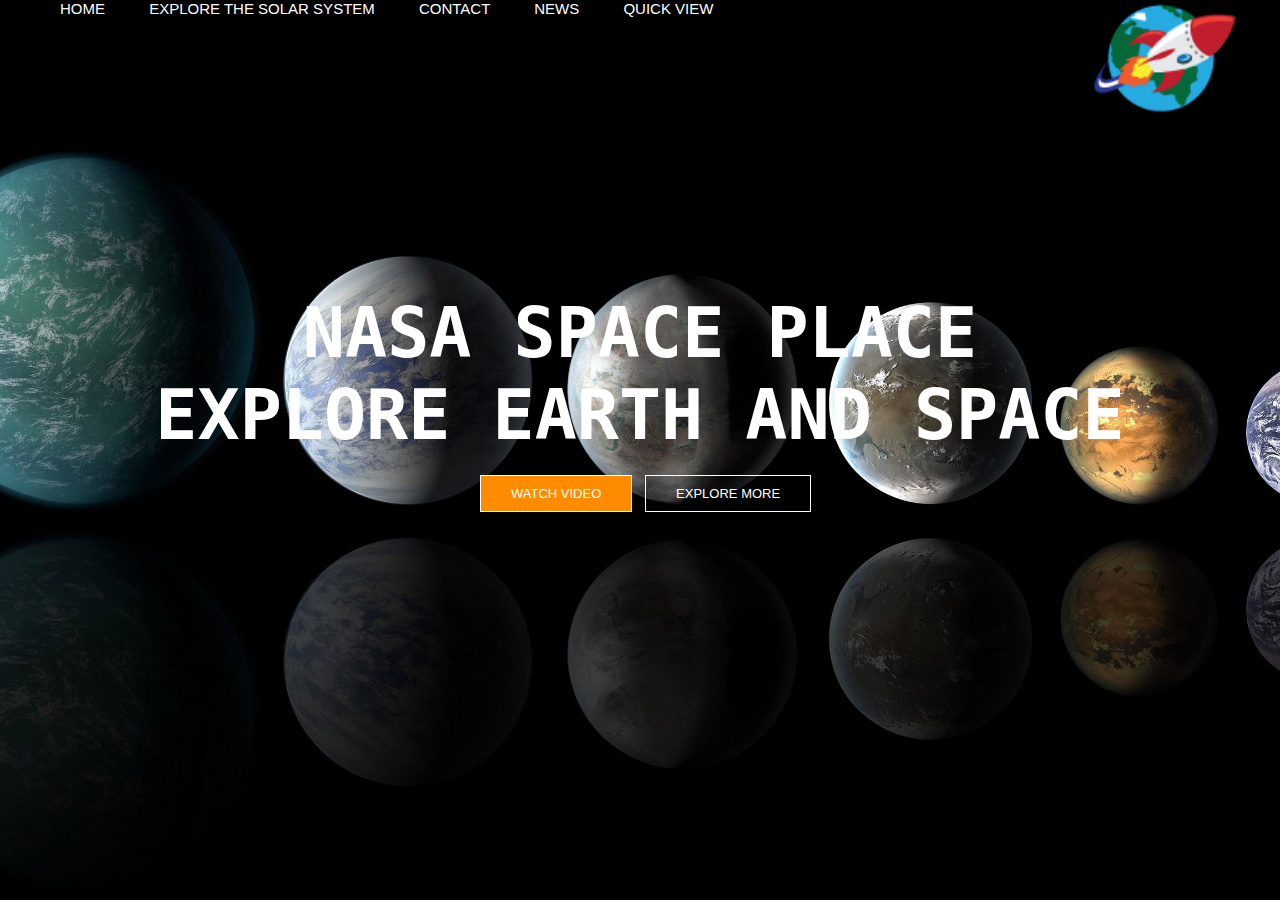
<file: index.html>
<html>

<head>
	<title>EXOPLANETS</title>

	<link href="style.css" rel="stylesheet" type="text/css">
</head>
<body>
	
<header>
	
<div class="row">
	<div class="logo">
		<img src="spaceplace.png">
	
		</div>

     
		<a href=""> HOME </a>
		<a href="explore.html"> EXPLORE THE SOLAR SYSTEM </a>
		<a href="contact_us.html"> CONTACT </a>
		<a href="https://www.skyandtelescope.com/astronomy-news/exoplanets/"> NEWS </a>
		<a href="solar.html">QUICK VIEW</a>
		




		

		<div class="hero">
			<h1>NASA Space Place<br>Explore Earth and Space</h1>

                <div class="button">
                	<a href="https://www.youtube.com/watch?v=cL1WbM2FSyQ" class="btn btn-one"> Watch Video</a>
                	<a href="https://spaceplace.nasa.gov/all-about-exoplanets/en/" class="btn btn-two"> Explore More</a>




                



		</div>



</header>



</body>
</html>
</file>
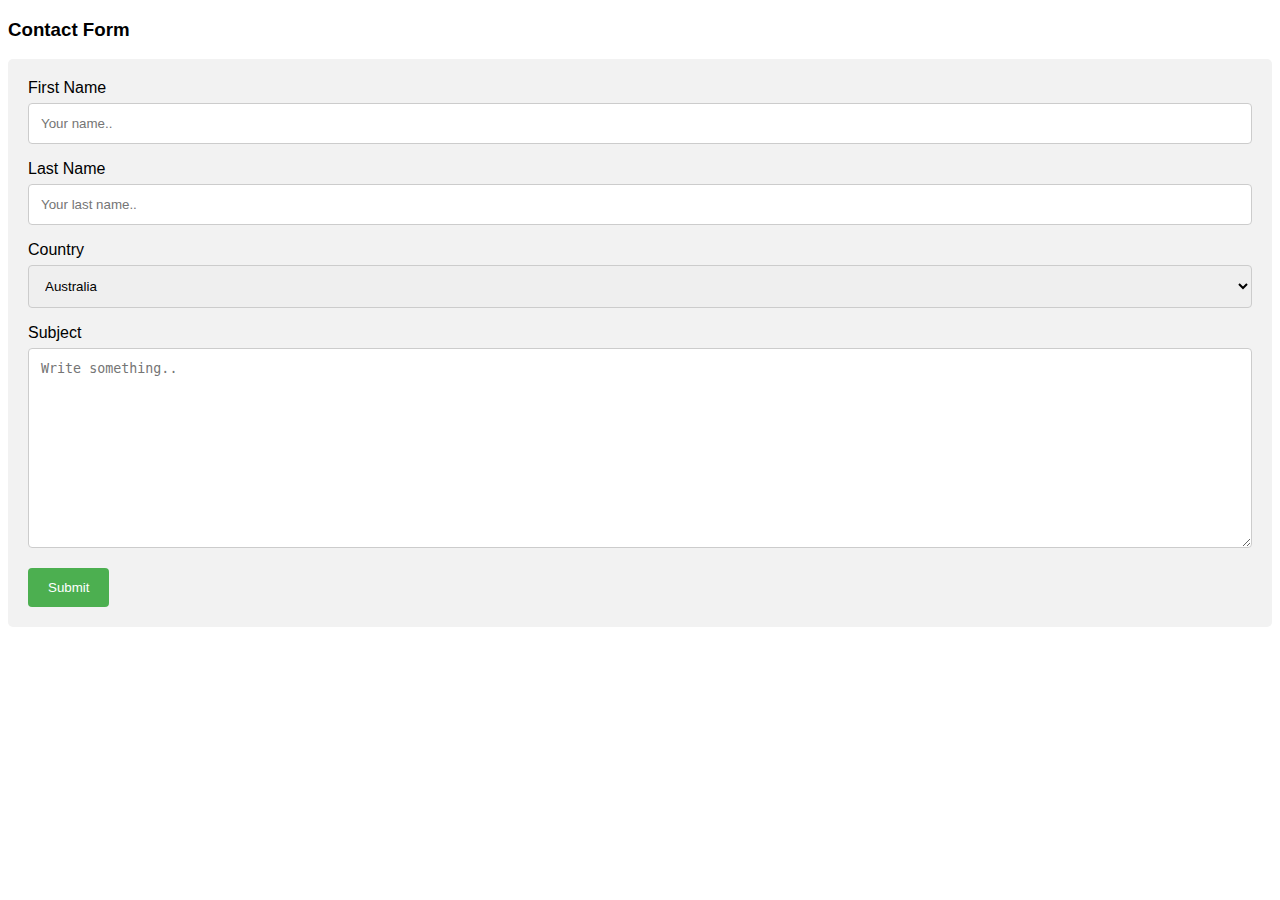
<file: contact_us.html>
<!DOCTYPE html>
<html>
<head>
<meta name="viewport" content="width=device-width, initial-scale=1">
<style>
body {font-family: Arial, Helvetica, sans-serif;}
* {box-sizing: border-box;}

input[type=text], select, textarea {
  width: 100%;
  padding: 12px;
  border: 1px solid #ccc;
  border-radius: 4px;
  box-sizing: border-box;
  margin-top: 6px;
  margin-bottom: 16px;
  resize: vertical;
}

input[type=submit] {
  background-color: #4CAF50;
  color: white;
  padding: 12px 20px;
  border: none;
  border-radius: 4px;
  cursor: pointer;
}

input[type=submit]:hover {
  background-color: #45a049;
}

.container {
  border-radius: 5px;
  background-color: #f2f2f2;
  padding: 20px;
}
</style>
</head>
<body>

<h3>Contact Form</h3>

<div class="container">
  <form action="/action_page.php">
    <label for="fname">First Name</label>
    <input type="text" id="fname" name="firstname" placeholder="Your name..">

    <label for="lname">Last Name</label>
    <input type="text" id="lname" name="lastname" placeholder="Your last name..">

    <label for="country">Country</label>
    <select id="country" name="country">
      <option value="australia">Australia</option>
      <option value="canada">Canada</option>
      <option value="usa">USA</option>
    </select>

    <label for="subject">Subject</label>
    <textarea id="subject" name="subject" placeholder="Write something.." style="height:200px"></textarea>

    <input type="submit" value="Submit">
  </form>
</div>

</body>
</html>
</file>
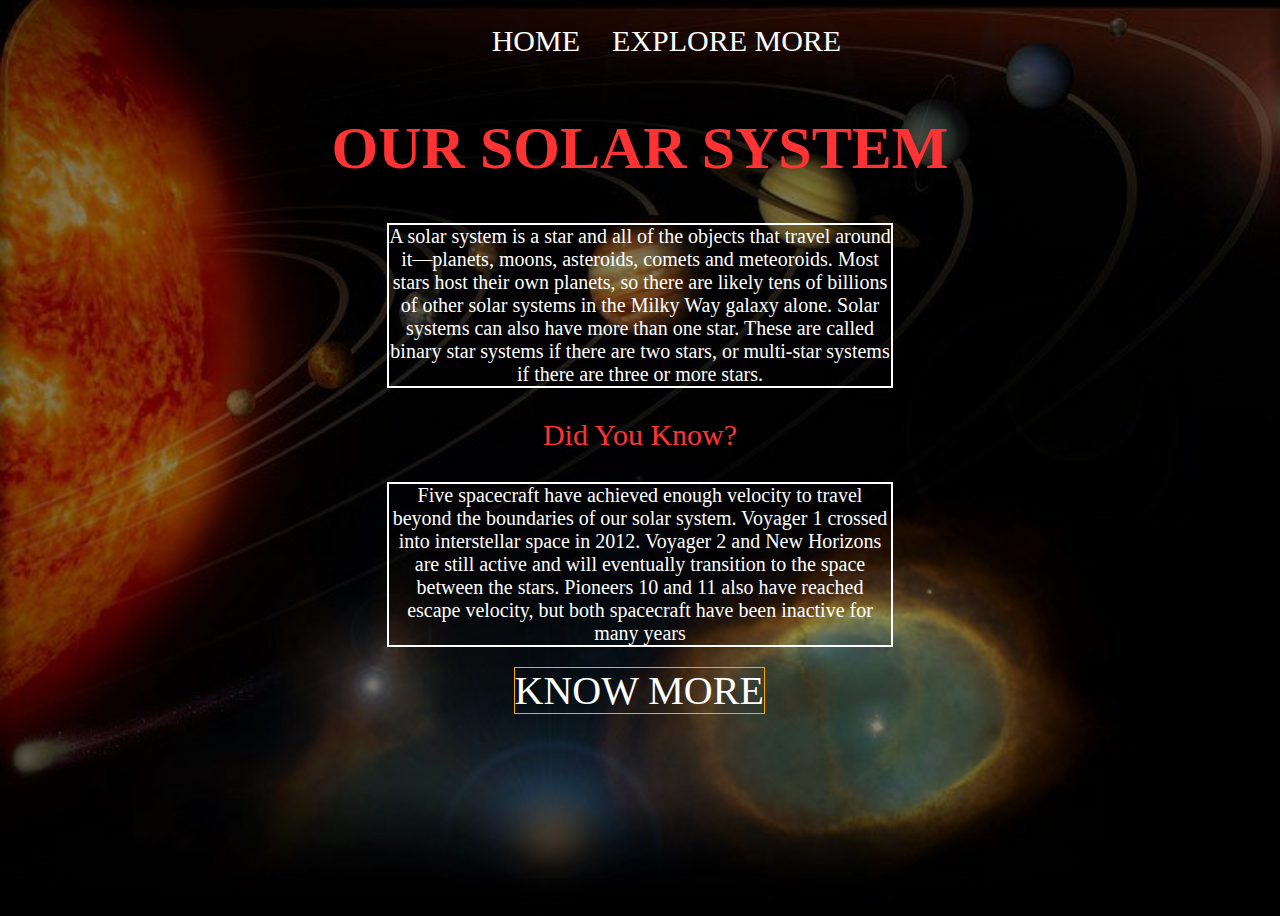
<file: explore.html>
<html>
<head>


<link rel="stylesheet" href="solar.css">
<title>our solar system</title>
</head>
<body>
<ul>
<li><a href="index.html">HOME</a></li>
<li><a href="https://spaceplace.nasa.gov/all-about-exoplanets/en/">EXPLORE MORE</a></li>
</ul>
<div class="middle"><h1>OUR SOLAR SYSTEM</h1></div>
<div class="hello">A solar system is a star and all of the objects that travel around it—planets, moons, asteroids, comets and meteoroids. Most stars host their own planets, so there are likely tens of billions of other solar systems in the Milky Way galaxy alone. Solar systems can also have more than one star. These are called binary star systems if there are two stars, or multi-star systems if there are three or more stars.</div>
<p class="about">Did You Know?
</p>
<p class="it">Five spacecraft have achieved enough velocity to travel beyond the boundaries of our solar system. Voyager 1 crossed into interstellar space in 2012. Voyager 2 and New Horizons are still active and will eventually transition to the space between the stars. Pioneers 10 and 11 also have reached escape velocity, but both spacecraft have been inactive for many years
</p>
<div ><a class="know" href="https://solarsystem.nasa.gov/solar-system/our-solar-system/exploration">KNOW MORE</a></div>
</body>
</file>
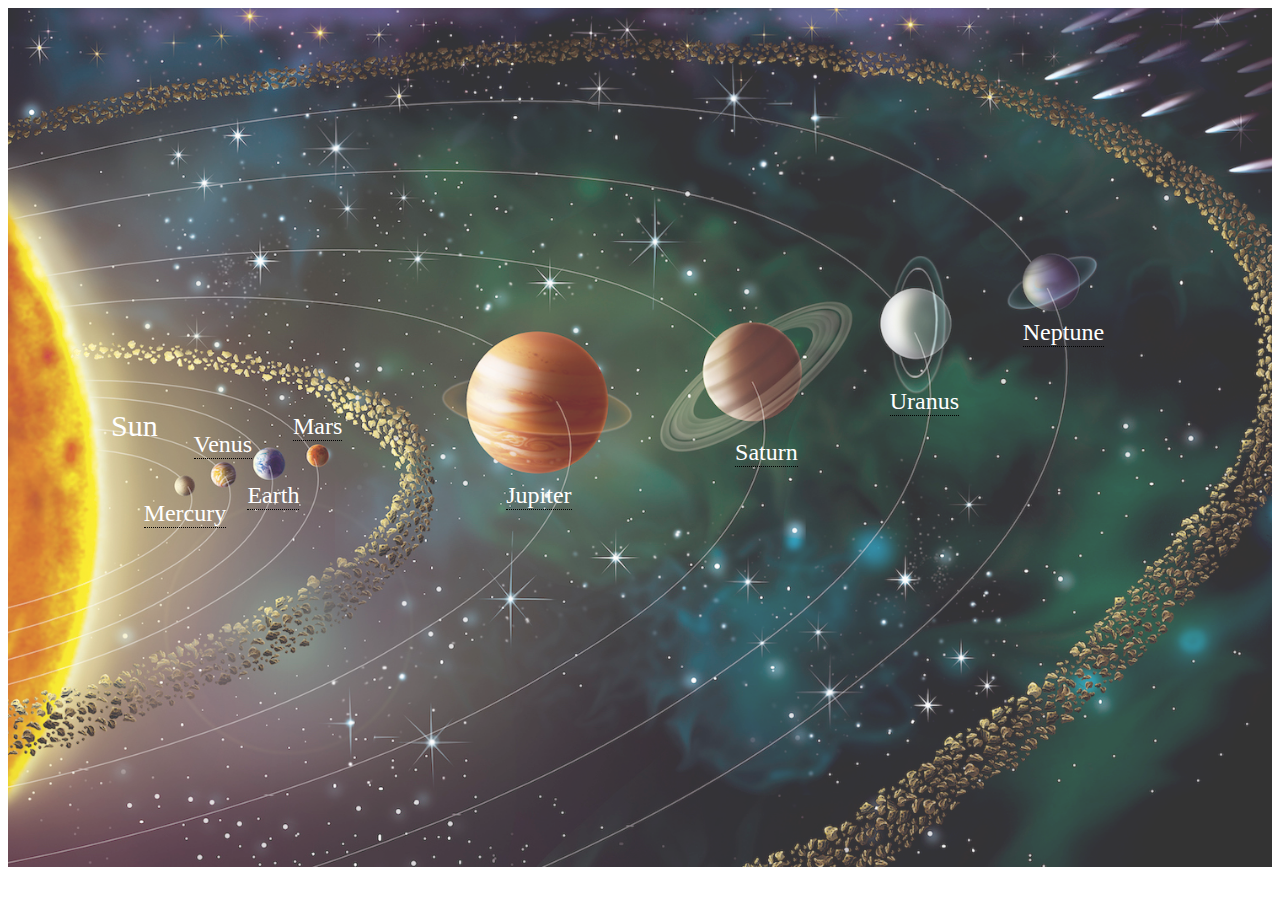
<file: solar.html>
<!DOCTYPE html>
<html>
<head>
<style>
.container {
  position: relative;
}

.center1 {
  position: absolute;
  left: 0;
  top: 43%;
  width: 20%;
  text-align: center;
  font-size: 30px;
color:white;
}

.center2 {
  position: absolute;
  left: 0;
  top: 57%;
  width: 28%;
  text-align: center;
  font-size: 24px;
color:white;
}

.center3 {
  position: absolute;
  left: 0;
  top: 49%;
  width: 34%;
  text-align: center;
  font-size: 24px;
color:white;
}

.center4 {
  position: absolute;
  left: 0;
  top: 55%;
  width: 42%;
  text-align: center;
  font-size: 24px;
color:white;
}

.center5 {
  position: absolute;
  left: 0;
  top: 47%;
  width: 49%;
  text-align: center;
  font-size: 24px;
color:white;
}

.center6 {
  position: absolute;
  left: 0;
  top: 55%;
  width: 84%;
  text-align: center;
  font-size: 24px;
color:white;
}

.center7 {
  position: absolute;
  left: 0;
  top: 50%;
  width: 120%;
  text-align: center;
  font-size: 24px;
color:white;
}

.center8 {
  position: absolute;
  left: 0;
  top: 44%;
  width: 145%;
  text-align: center;
  font-size: 24px;
color:white;
}

.center9 {
  position: absolute;
  left: 0;
  top: 36%;
  width: 167%;
  text-align: center;
  font-size: 24px;
color:white;
}

img { 
  width: 100%;
  height: auto;
  opacity: 0.8;
}

.tooltip {
  position: relative;
  display: inline-block;
  border-bottom: 1px dotted black;
}

.tooltip .tooltiptext {
  visibility: hidden;
  width: 300px;
  background-color: black;
  color: #fff;
  text-align: center;
  border-radius: 6px;
  padding: 5px 0;

  position: absolute;
  z-index: 1;
}

.tooltip:hover .tooltiptext {
  visibility: visible;
}

</style>
</head>
<body>

<div class="container">
<img src="fig13.jpg" alt="Cinque Terre" width="1000" height="300">


<div class="center1"><p title="sssssssss">Sun</p></div>

<div class="center2"><div class="tooltip">Mercury<span class="tooltiptext">Mercury is the smallest planet in our solar system and closest to the Sun, it is only slightly larger than Earth's Moon. Mercury is the fastest planet, zipping around the Sun every 88 Earth days.</span>
</div></div>

<div class="center3"><div class="tooltip">Venus<span class="tooltiptext">Venus spins slowly in the opposite direction from most planets. A thick atmosphere traps heat in a runaway greenhouse effect, making it the hottest planet in our solar system.
</span>
</div></div>

<div class="center4"><div class="tooltip">Earth<span class="tooltiptext">Earth is our home planet, it is the only place we know of so far that is inhabited by living things. It's also the only planet in our solar system with liquid water on the surface.</span>
</div></div>

<div class="center5"><div class="tooltip">Mars<span class="tooltiptext">Mars is a dusty, cold, desert world with a very thin atmosphere. There is strong evidence Mars was�billions of years ago�wetter and warmer, with a thicker atmosphere.</span>
</div></div>

<div class="center6"><div class="tooltip">Jupiter<span class="tooltiptext">Jupiter is more than twice as massive than the other planets of our solar system combined. The giant planet's Great Red spot is a centuries-old storm bigger than Earth.</span>
</div></div>

<div class="center7"><div class="tooltip">Saturn<span class="tooltiptext">Adorned with a dazzling, complex system of icy rings, Saturn is unique in our solar system. The other giant planets have rings, but none are as spectacular as Saturn's.
</span>
</div></div>

<div class="center8"><div class="tooltip">Uranus<span class="tooltiptext">Uranus is seventh planet from the Sun rotates at a nearly 90-degree angle from the plane of its orbit. This unique tilt makes Uranus appear to spin on its side.</span>
</div></div>

<div class="center9"><div class="tooltip">Neptune<span class="tooltiptext">Neptune is the eighth and most distant major planet orbiting our Sun, it is dark, cold and whipped by supersonic winds. It was the first planet located through mathematical calculations.</span>
</div></div>

</div>

</body>
</html>
</file>
<file: style.css>
*
{
	margin: 0;
	padding: 0;
}


header
{
	background-image:url(img2.jpg);
	height: 100vh;
	background-size: cover;
	background-position: center;
}

.main-nav
{
	float: right;
	list-style: none;
	margin-top: 30px;
}

.main-nav li
{
	display: inline-block;
}

.main-nav li a
{
	color: white;
	text-decoration: none;
	padding: 5px 20px;
	font-family: "Roboto", sans-serif;
	font-size: 15px;
}


.main-nav li.active a
{
	border: 1px solid white;
}

.main-nav li a:hover
{
	border: 1px solid white;
}

.logo img
{
	width: 150px;
	height: auto;
	float: right;
}


body
{
	font-family: monospace;
}


.row
{
	max-width: 1200px;
	margin: auto;
}



.hero
{
	position: absolute;
	width: 1200px;
	margin-left: 0px;
	margin-top: 0px;
}

h1,h2
{
	color: white;
	text-transform: uppercase;
	font-size: 70px;
	text-align: center;
	margin-top: 275px;
}

.button
{
	margin-top: 30px;
	margin-left: 440px;
}

.btn
{
	border: 1px solid white;
	padding: 10px 30px;
	color: white;
	text-decoration: none;
	margin-right: 5px;
	font-size: 13px;
	text-transform: uppercase;
}


.btn-one
{


background-color: darkorange;
font-family: "Roboto", sans-serif;

}

.btn-two
{
	font-family: "Roboto", sans-serif;
}

.btn-two:hover
{


background-color: darkorange;
transition: all 0.5s ease-in;
}

a{


	color: white;
	text-decoration: none;
	padding: 5px 20px;
	font-family: "Roboto", sans-serif;
	font-size: 15px;

}
</file>
<file: solar.css>
body{
background-image:url('sol.jpg');
background-size: cover;
	background-position: center;
	background-repeat:no-repeat;
	background-attachment: fixed;
	height: 100vh;
}
ul {
  list-style-type: none;
  padding: 0;
  overflow: hidden;
  margin-left: 37%;
}

li {
  float: left;
}

li a {
  display: inline-block;
  color: white;
  text-align: center;
  padding: 16px;
  text-decoration: none;
   font-size:30px;
}

li a:hover {
  background-color: #123455;
  border:1px solid white;
}
.middle
{
	font-family:algerian;
	color: #ff3333;
	text-align: center;
	font-size:30px;
}
.hello
{
	
	color:white;
	font-size: 20px;
	text-align: center;
	margin-left:30%;
	margin-right:30%;
	border:2px solid white;
	
}
.about
{
	font-family:algerian;
	color: #ff3333;
	text-align: center;
	font-size:30px;
}
.it
{ color: white;
	font-size: 20px;
	text-align: center;
	margin-left:30%;
	margin-right:30%;
	border:2px solid white;
}
.know {
  color: white;
  text-align: center;

  text-decoration: none;
   font-size: 40px;
   margin-left:40%;
   border: 1px solid orange;
}
.know:hover
{  background-color: #123455;
}
</file>
